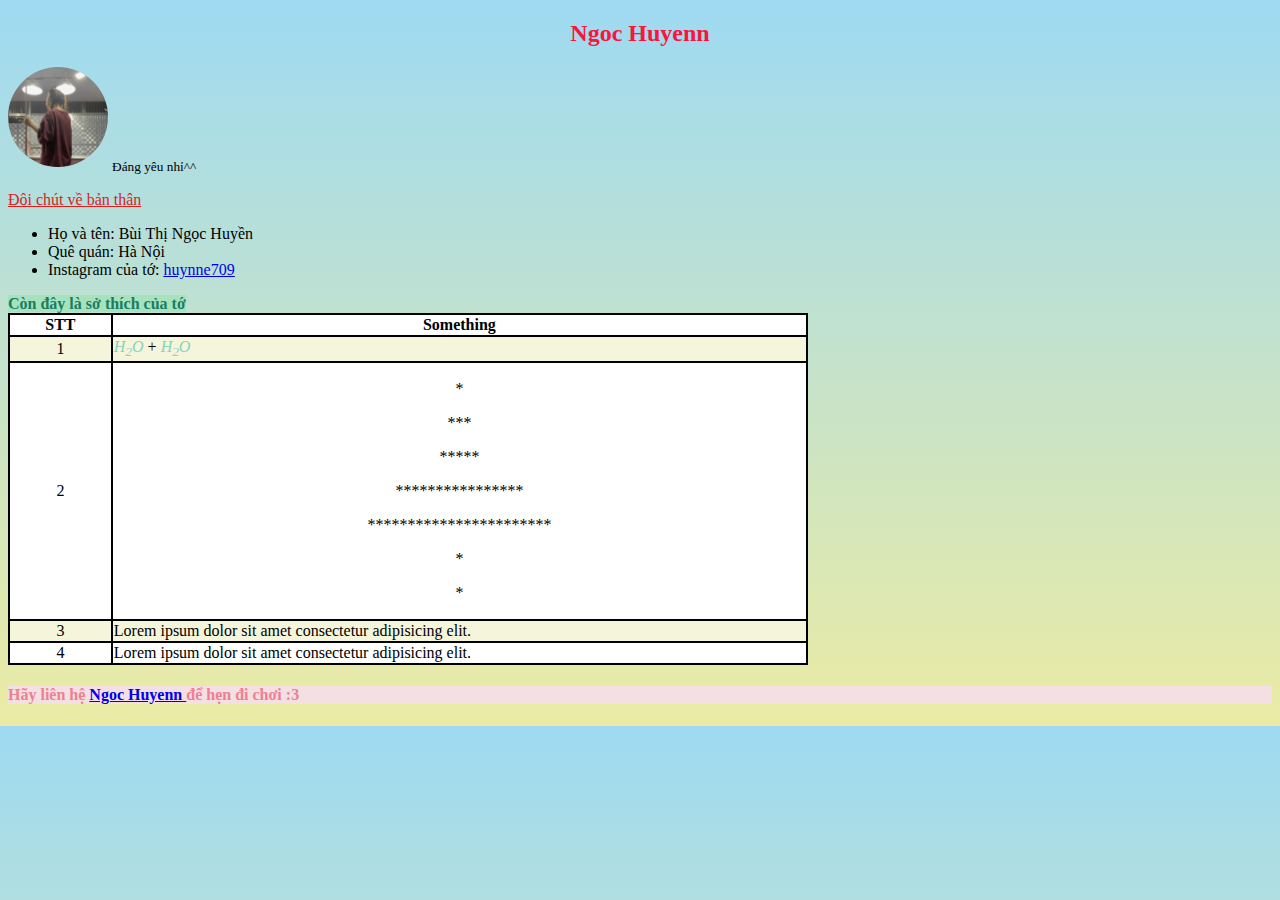
<file: btvn_Buoi1/index.html>
<!DOCTYPE html>
<html lang="en">
<head>
    <meta charset="UTF-8">
    <meta name="viewport" content="width=device-width, initial-scale=1.0">
    <title>btvn_Buoi1</title>
</head>

<body style="background: linear-gradient(rgb(158, 218, 242), rgb(235, 235, 164));">
    <h2 style="text-align: center;">
        <b style="color: rgb(249, 21, 59);">
            Ngoc Huyenn
        </b>
    </h2>

    <style>
        .image{
            width: 100px;
            height: 100px;
            border-radius: 50%; /* Đặt border-radius thành 50% để biến đổi thành hình tròn */
            background-position: center;
            background-size: cover;
            background-repeat: no-repeat;
            

        }
    </style>

    <p>
        <img src="z4798210808145_80297298faa84f2109ab8b96801666be.jpg" alt="Mô tả" class="image" >
        <sub>Đáng yêu nhỉ^^</sub>
    </p>

    
    <p><ins style="color: rgb(215, 31, 31);">Đôi chút về bản thân</ins></p>
    <ul>
        <li>Họ và tên: Bùi Thị Ngọc Huyền</li>
        <li>Quê quán: Hà Nội</li>
        <li>Instagram của tớ: <ins><a href="https://www.instagram.com/huynne709/" target="_blank" title="This takes u to my Instagram profile">
            huynne709
        </a></li>
    </ul> 

        <b style="color: rgb(24, 125, 100) ; background-color: rgb(166, 227, 189);">
            Còn đây là sở thích của tớ

        </b>

    <table style="background-color: black;" width="800">
        <tr style="background-color: white;" align="center">
            <th width="100">STT</th>
            <th width="700">Something</th>
        </tr>
    
        <tr style="background-color: beige;">
            <td align="center">1</td>
            <td><i style="color: rgb(133, 212, 187);">H<sub>2</sub>O</i> + <i style="color: rgb(133, 212, 187);">H<sub>2</sub>O</i></td>
        </tr>

        <tr style="background-color: white;">
            <td align="center">2</td>
            <td align="center">
                <p>*</p>
                <p>***</p>
                <p>*****</p>
                <p>****************</p>
                <p>***********************</p>
                <p>*</p>
                <p>*</p>
            </td>
        </tr>

        <tr style="background-color: beige;">
            <td align="center">3</td>
            <td>Lorem ipsum dolor sit amet consectetur adipisicing elit.</td>
        </tr>

        <tr style="background-color: white;">
            <td align="center">4</td>
            <td>Lorem ipsum dolor sit amet consectetur adipisicing elit. </td>
        </tr>
    </table>
    <h4 style="color: rgb(237, 128, 146); background-color: rgb(244, 223, 227);">
        <b>Hãy liên hệ <ins><a href="https://www.facebook.com/Ngochuyenn275" target="_blank" title="This takes u to my Facebook profile">
            Ngoc Huyenn
        </a></ins> để hẹn đi chơi :3</b>
    </h4>
</body> 
</html>
</file>
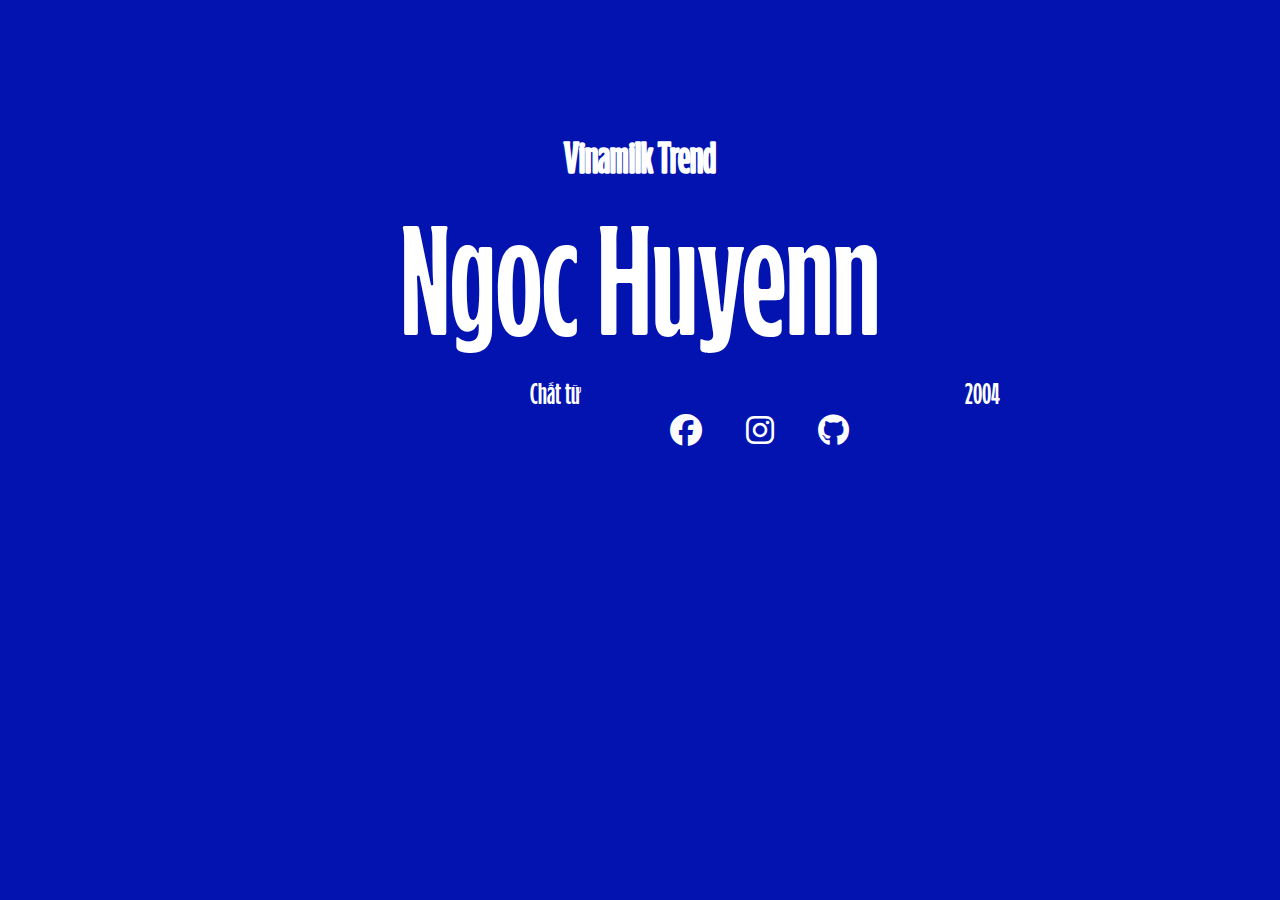
<file: btvn_Buoi2/index1.html>
<!DOCTYPE html>
<html lang="en">
<head>
    <meta charset="UTF-8">
    <meta name="viewport" content="width=device-width, initial-scale=1.0">
    <title>btvn_Buoi2</title>
    <link rel="stylesheet" href="style1.css">
    <link rel="stylesheet" href="https://cdnjs.cloudflare.com/ajax/libs/font-awesome/6.4.2/css/all.min.css">
</head>
<body>
    
    <h3>Vinamilk Trend</h3>
    <h1 class="name">Ngoc Huyenn</h1>
    <p>
        <span class="deptrai">Chất từ</span>
        <span class="age">2004</span>
    </p>
    <h1 class="icon">
            <i class="fa-brands fa-facebook"></i>
            <i class="fa-brands fa-instagram"></i>
            <i class="fa-brands fa-github"></i>
    </h1>
    
</body>
</html>
</file>
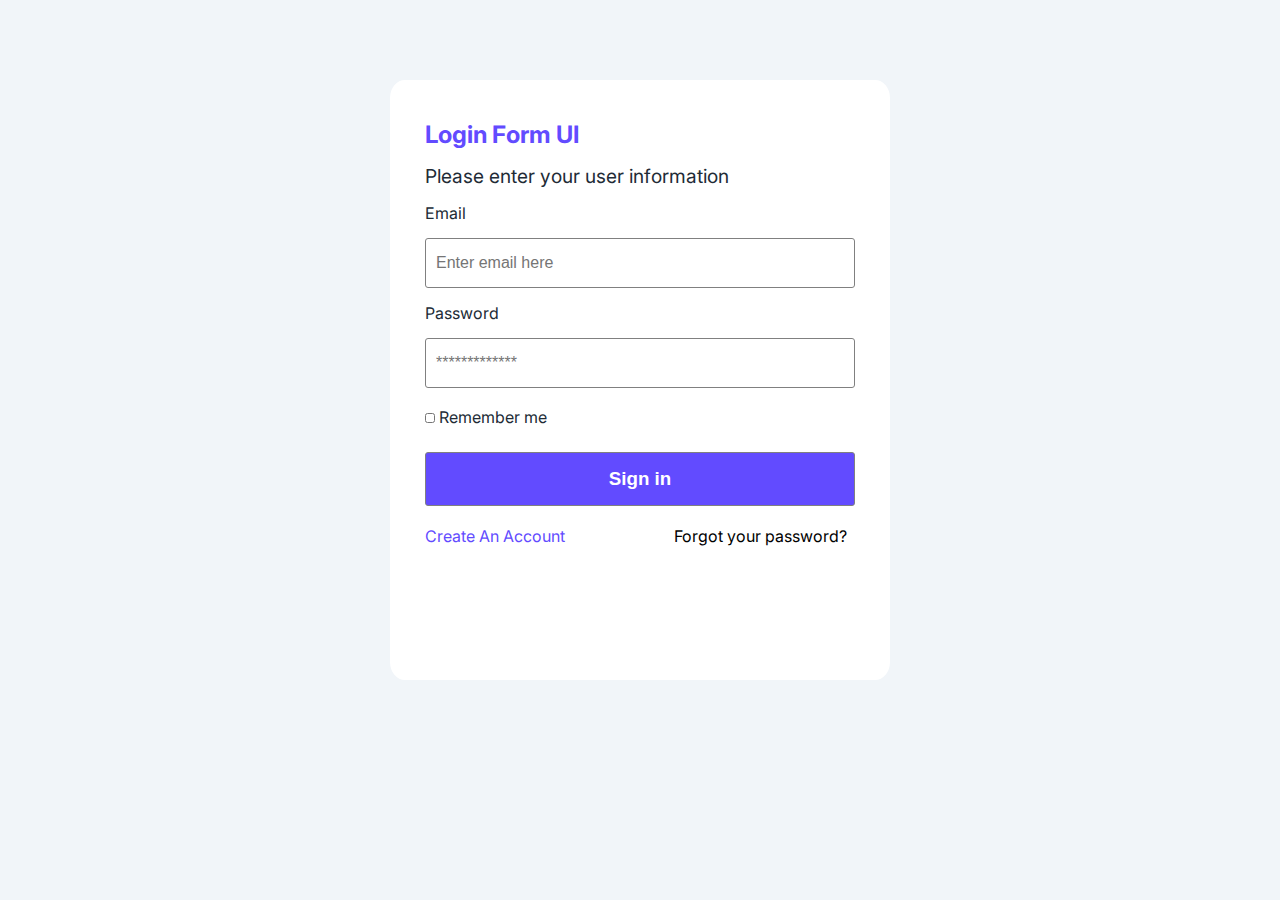
<file: btvn_Buoi2/index2.html>
<!DOCTYPE html>
<html lang="en">
<head>
    <meta charset="UTF-8">
    <meta name="viewport" content="width=device-width, initial-scale=1.0">
    <title>btvn_Buoi2</title>
    <link rel="stylesheet" href="style2.css">

    <link rel="preconnect" href="https://fonts.googleapis.com">
    <link rel="preconnect" href="https://fonts.gstatic.com" crossorigin>
    <link href="https://fonts.googleapis.com/css2?family=Inter:wght@300;400;500&display=swap" rel="stylesheet">
</head>
<body>
    <div class="wrapper">
        <div class="form">
            <h2>Login Form UI</h2>
            <p>Please enter your user information</p>
            <form>
                <div class="input-box">
                    <label for="email">Email</label>
                    <br>
                    <input type="text" placeholder="Enter email here">
                </div>

                <div class="input-box">
                    <label for="Password">Password</label>
                    <br>
                    <input type="text" placeholder="*************">
                </div>

                <div class="remember">
                    <input type="checkbox">   Remember me
                </div>
                <br>

                <button><h3>Sign in</h3></button>
                <br>
    

            <div class="other_links">
                <br>
                <a href class="one">Create An Account</a>
                <a href class="two">Forgot your password?</a>
            </div>
            </form>
        </div>
    </div>
</body>
</html>
</file>
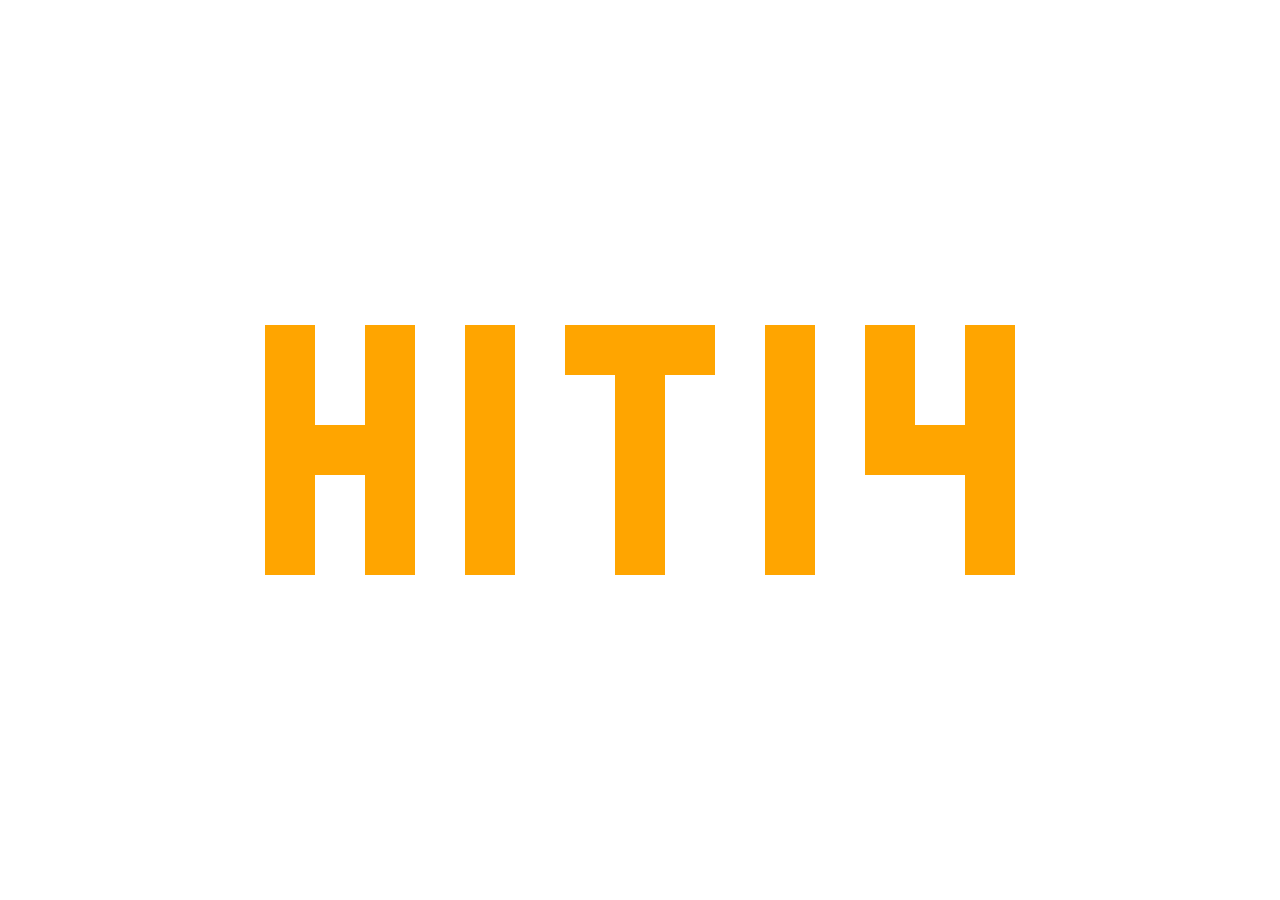
<file: btvn_Buoi3/index1.html>
<!DOCTYPE html>
<html lang="en">
<head>
    <meta charset="UTF-8">
    <meta name="viewport" content="width=device-width, initial-scale=1.0">
    <title>Ngoc Huyenn</title>
    <link rel="stylesheet" href="style1.css">
</head>
<body>

    <div class="HIT14">
        <!--H-->

            <div class="one">
                <div class="box"></div>
                <div class="box"></div>
                <div class="box"></div>
                <div class="box"></div>
                <div class="box"></div>
            </div>

            <div class="two">
                <div class="box"></div>
            </div>
            
            <div class="three">
                <div class="box"></div>
                <div class="box"></div>
                <div class="box"></div>
                <div class="box"></div>
                <div class="box"></div>
            </div>
        <!--I-->
            <div class="four">
                <div class="box"></div>
                <div class="box"></div>
                <div class="box"></div>
                <div class="box"></div>
                <div class="box"></div>
            </div>

        <!--T-->  
            <div class="five">
                <div class="box"></div>
            </div>

            <div class="six">
                <div class="box"></div>
                <div class="box"></div>
                <div class="box"></div>
                <div class="box"></div>
                <div class="box"></div>
            </div>

            <div class="seven">
                <div class="box"></div>
            </div>

        <!--1-->
            <div class="eight">
                <div class="box"></div>
                <div class="box"></div>
                <div class="box"></div>
                <div class="box"></div>
                <div class="box"></div>
            </div>

        <!--4-->
            <div class="nine">
                <div class="box"></div>
                <div class="box"></div>
                <div class="box"></div>
            </div>

            <div class="ten">
                <div class="box"></div>
            </div>

            <div class="eleven">
                <div class="box"></div>
                <div class="box"></div>
                <div class="box"></div>
                <div class="box"></div>
                <div class="box"></div>
            </div>
        </div>

    </div>




</body>
</html>
</file>
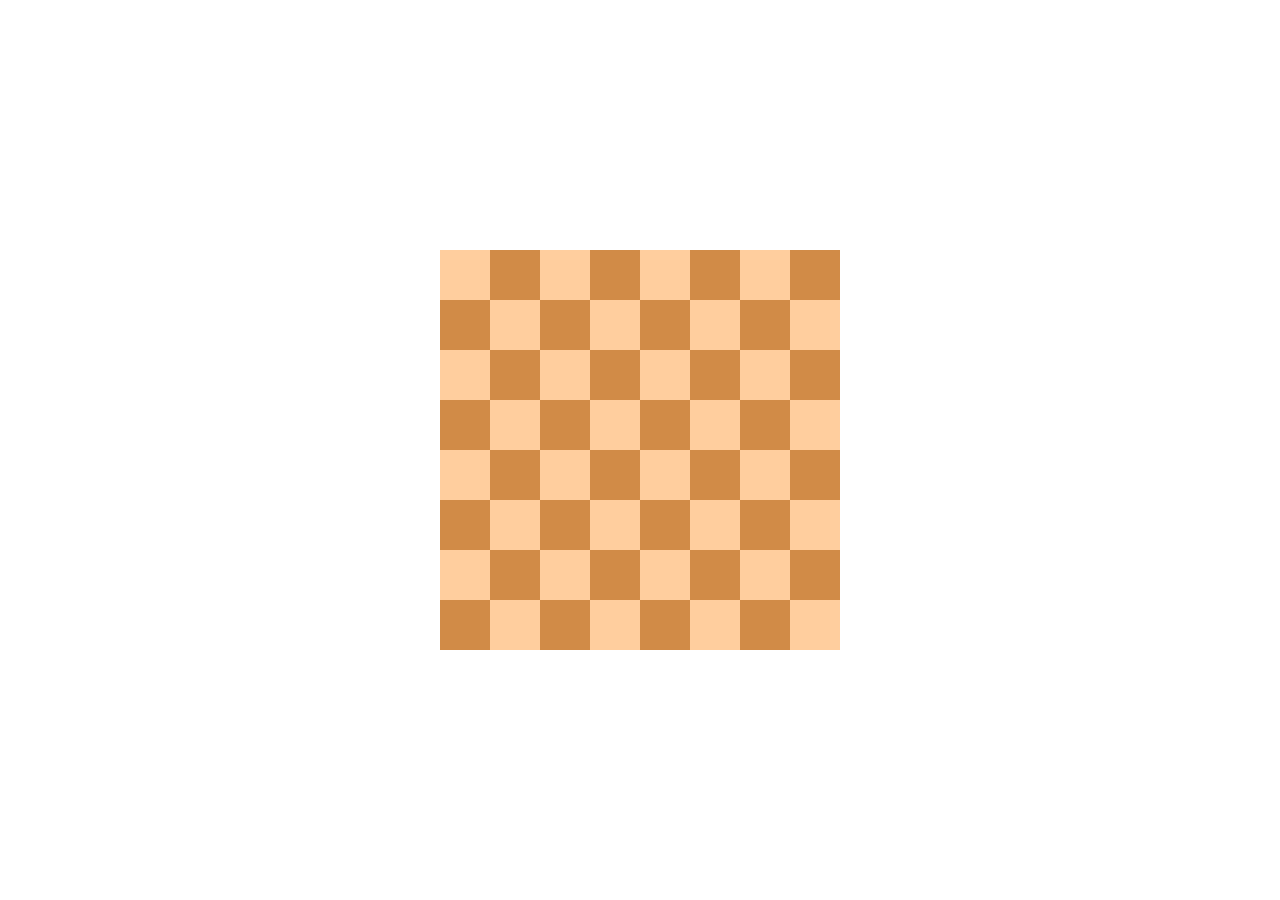
<file: btvn_Buoi3/index2.html>
<!DOCTYPE html>
<html lang="en">
<head>
    <meta charset="UTF-8">
    <meta name="viewport" content="width=device-width, initial-scale=1.0">
    <title>Ngoc Huyenn</title>
    <link rel="stylesheet" href="style2.css">
</head>
<body>
    <div class="chessboard">
        <div class="row">
            <div class="square1"></div>
            <div class="square2"></div>
            <div class="square1"></div>
            <div class="square2"></div>
            <div class="square1"></div>
            <div class="square2"></div>
            <div class="square1"></div>
            <div class="square2"></div>
        </div>

        <div class="row">
            <div class="square2"></div>
            <div class="square1"></div>
            <div class="square2"></div>
            <div class="square1"></div>
            <div class="square2"></div>
            <div class="square1"></div>
            <div class="square2"></div>
            <div class="square1"></div>
        </div>

        <div class="row">
            <div class="square1"></div>
            <div class="square2"></div>
            <div class="square1"></div>
            <div class="square2"></div>
            <div class="square1"></div>
            <div class="square2"></div>
            <div class="square1"></div>
            <div class="square2"></div>
        </div>

        <div class="row">
            <div class="square2"></div>
            <div class="square1"></div>
            <div class="square2"></div>
            <div class="square1"></div>
            <div class="square2"></div>
            <div class="square1"></div>
            <div class="square2"></div>
            <div class="square1"></div>
        </div>

        <div class="row">
            <div class="square1"></div>
            <div class="square2"></div>
            <div class="square1"></div>
            <div class="square2"></div>
            <div class="square1"></div>
            <div class="square2"></div>
            <div class="square1"></div>
            <div class="square2"></div>
        </div>

        <div class="row">
            <div class="square2"></div>
            <div class="square1"></div>
            <div class="square2"></div>
            <div class="square1"></div>
            <div class="square2"></div>
            <div class="square1"></div>
            <div class="square2"></div>
            <div class="square1"></div>
        </div>

        <div class="row">
            <div class="square1"></div>
            <div class="square2"></div>
            <div class="square1"></div>
            <div class="square2"></div>
            <div class="square1"></div>
            <div class="square2"></div>
            <div class="square1"></div>
            <div class="square2"></div>
        </div>

        <div class="row">
            <div class="square2"></div>
            <div class="square1"></div>
            <div class="square2"></div>
            <div class="square1"></div>
            <div class="square2"></div>
            <div class="square1"></div>
            <div class="square2"></div>
            <div class="square1"></div>
        </div>
    </div>
</body>
</html>
</file>
<file: btvn_Buoi2/style1.css>
*{
    margin: 0;
    padding: 0;
    border: 0;
    box-sizing: border-box;
}

@font-face {
    font-family: VNM-Sans-Display-Regular;
    src: url(font/VNM-Sans-Display-Regular.otf);
}

body{
    font-family: VNM-Sans-Display-Regular;
    background-color: #0313b0;
    color: #ffffff;
}

h3{
    font-size: 45px;
    text-align: center;
    margin-top: 130px;
}

.name{
    font-size: 160px;
    text-align: center;
    margin: auto;
    font-weight: normal;

}

p{
    display: inline-block;
    font-size: 30px;
    margin-left: 530px;
    
}

.age{
    margin-left: 380px;
}


.icon{
    display: inline-block;
    margin-left: 650px;
}

i{
    padding: 0px 20px;
}
</file>
<file: btvn_Buoi2/style2.css>
*{
    margin: 0;
    border: 0;
    padding: 0;
    box-sizing: border-box;
    
}
body{
    background-color: #f1f5f9;
    color: #212b36;
    font-family: Inter;
}

.wrapper{
    padding: 15px;
    margin: auto;
    background-color: #ffffff;
    width: 500px;
    height: 600px;
    border-radius: 3%;
    margin-top: 80px;
    box-shadow: rgb(16, 15, 15);

}

.form{
    padding: 25px 20px;
}

h2{
    color: #624bff;
    margin-bottom: 15px;
}

p{
    margin-bottom: 15px;
    font-size: 1.2rem;
}

div{
    display: block;
}

label{
    cursor:default;
    
}
.input-box input{
    width: 100%;
    border: 1px solid grey;
    border-radius: 3px;
    padding: 15px 10px;
    margin: 15px 0px;
    font-size:1rem;
    text-align: left ;
}

.remember input{
    margin-top: 10px;
    width: 10px;
    height: 10px;
    border-radius: 3px;
    border: 1px solid grey;
    font-size: 2rem;
}


button{
    color: #ffffff;
    background-color:#624bff;
    width: 100%;
    border: 1px solid grey;
    border-radius: 3px;
    padding: 15px 10px;
    margin-top: 5px;
    font-size: 1rem;
}

button:hover{
    background-color: rgb(52, 23, 137);
}

.other_links{
    margin-top: 20px;
    display: inline;
    font-size: 1rem;
    
}

.one{
    color:#624bff;
    text-decoration: none;
}
.two{
    color: black;
    margin-left: 105px;
    text-decoration: none;

}
</file>
<file: btvn_Buoi3/style1.css>
*{ /* (*all) */
    padding: 0;
    margin: 0;
    border: 0;
    box-sizing: border-box;
}


.HIT14{  /*  (.class) */
    display: flex;
    justify-content: center;
    align-items: center;  /* căn đều trên dưới */
    height: 100vh;
}

.box{
    height: 50px;
    width: 50px;
    background-color: orange;
    font-weight: bold;
}

.ont, .four, .five, .eight, .nine{
    margin-left: 50px;
}

.five, .seven{
    margin-bottom: 200px;
}

.nine{
    margin-bottom: 100px;
}
</file>
<file: btvn_Buoi3/style2.css>
*{
    margin: 0;
    padding: 0;
    border: 0;
    box-sizing: border-box;
}

.chessboard{
    display: flex;
    justify-content: center; /* căn đều trái phải*/
    align-items: center;  /* căn đều trên dưới */
    height: 100vh;
}

.square1{
    height: 50px;
    width: 50px;
    background-color: #ffce9e;
}

.square2{
    height: 50px;
    width: 50px;
    background-color: #d18b47;
}
</file>
